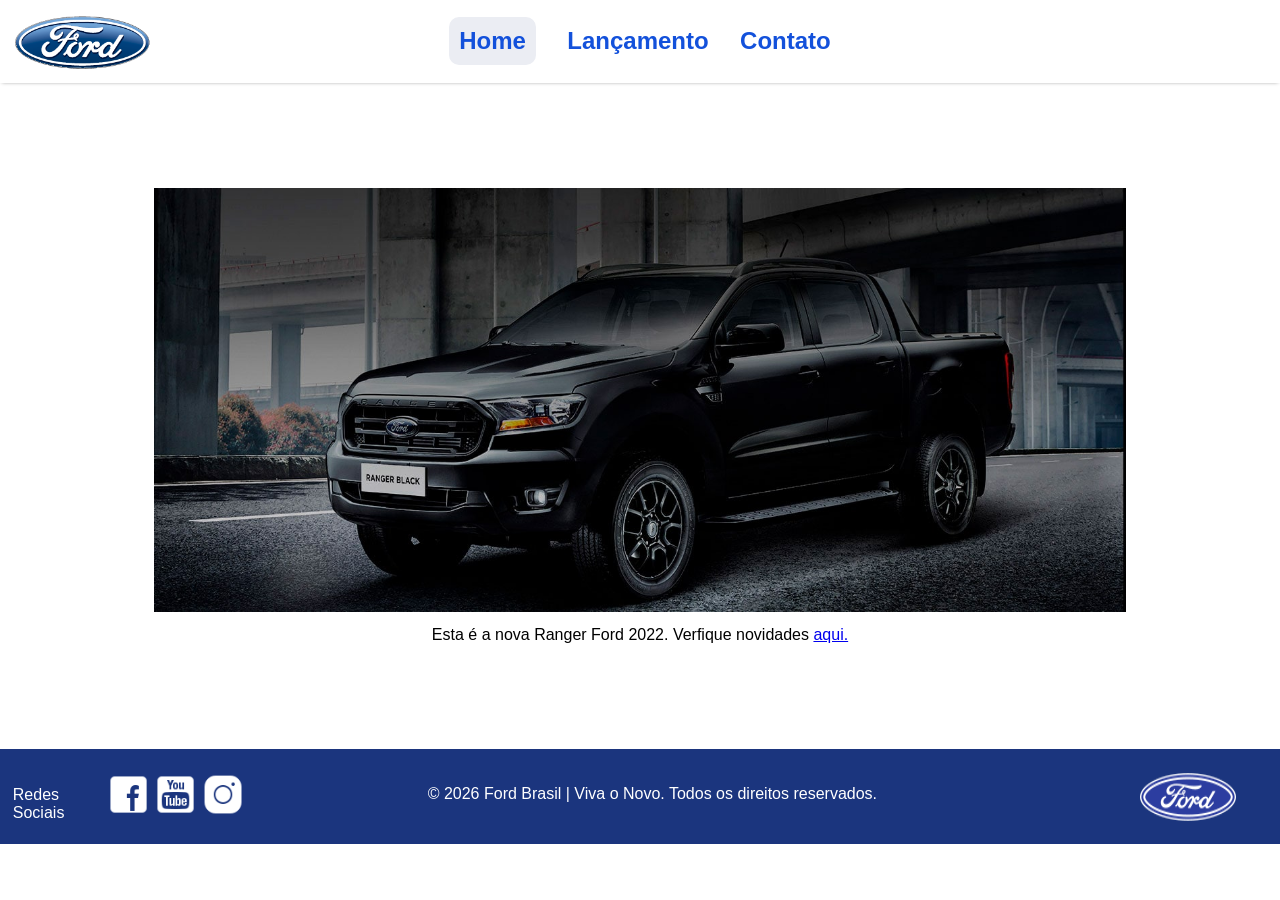
<file: desafio_4_HTML_E_CSS(VINÍCIUS DA HORA DE CASTRO)/index.html>
<!DOCTYPE html>
<html lang="pt-br">
<head>
    <meta charset="UTF-8">
    <meta http-equiv="X-UA-Compatible" content="IE=edge">
    <meta name="viewport" content="width=device-width, initial-scale=1.0">
    <meta name="author" content="Vinícius">
    <meta name="description" content="A empresa Ford está lançando um novo veículo e, portanto, decidiu reformular o seu portal na web.">
    <meta name="keywords" content="Ford, veículo, carro, lançamento, Ranger, Ranger Black">
    <link rel="stylesheet" href="style/home.css">
    <link rel="stylesheet" href="style/headfoot.css">

    <title>Ford - Home - Novo Veículo</title>
</head> 
<body>

    <header>

        <div class="logo">
            <img src="images/logo-ford-256.png" alt="Ford Logo" class="logo_img">
        </div>

        <nav class="cabeçalho">
            <a href="index.html" class="cabeçalho_link" id="ativo">Home</a>
            <a href="lançamento.html" class="cabeçalho_link">Lançamento</a>
            <a href="contato.html" class="cabeçalho_link">Contato</a>
        </nav>

    </header>

    <main>

        <div class="carro">
            <a href="lançamento.html"><img src="images/imagem_1.jpg" alt="carro ford ranger black" class="carro_img"></a>
            <p class="aqui_link">Esta é a nova Ranger Ford 2022. Verfique novidades <a href="lançamento.html">aqui.</a></p>
        </div>
        
    </main>

    <footer>

        <div class="redes">
            <p>Redes Sociais</p>
        </div>

        <nav class="social">
            <a target="_blank" href="https://www.facebook.com/FordBrasil/?locale=pt_BR"><img src="images/facebook-50.png" alt="Facebook Logo" class="social_links"></a>
            <a target="_blank" href="http://youtube.com/@fordbrasil"><img src="images/youtube-squared-50.png" alt="YouTube Logo" class="social_links"></a>
            <a target="_blank" href="https://www.instagram.com/fordbrasil/"><img src="images/instagram-logo-50.png" alt="Instagram Logo" class="social_links"></a>

            <div class="copyright">
                <P>&copy; 2026 Ford Brasil | Viva o Novo. Todos os direitos reservados.</P>
            </div>

            <div class="logo2">
                <img src="images/ford-96.png" alt="Ford Logo" class="logo_img2">
            </div>
        </nav>

    </footer>

</body>
</html>
</file>
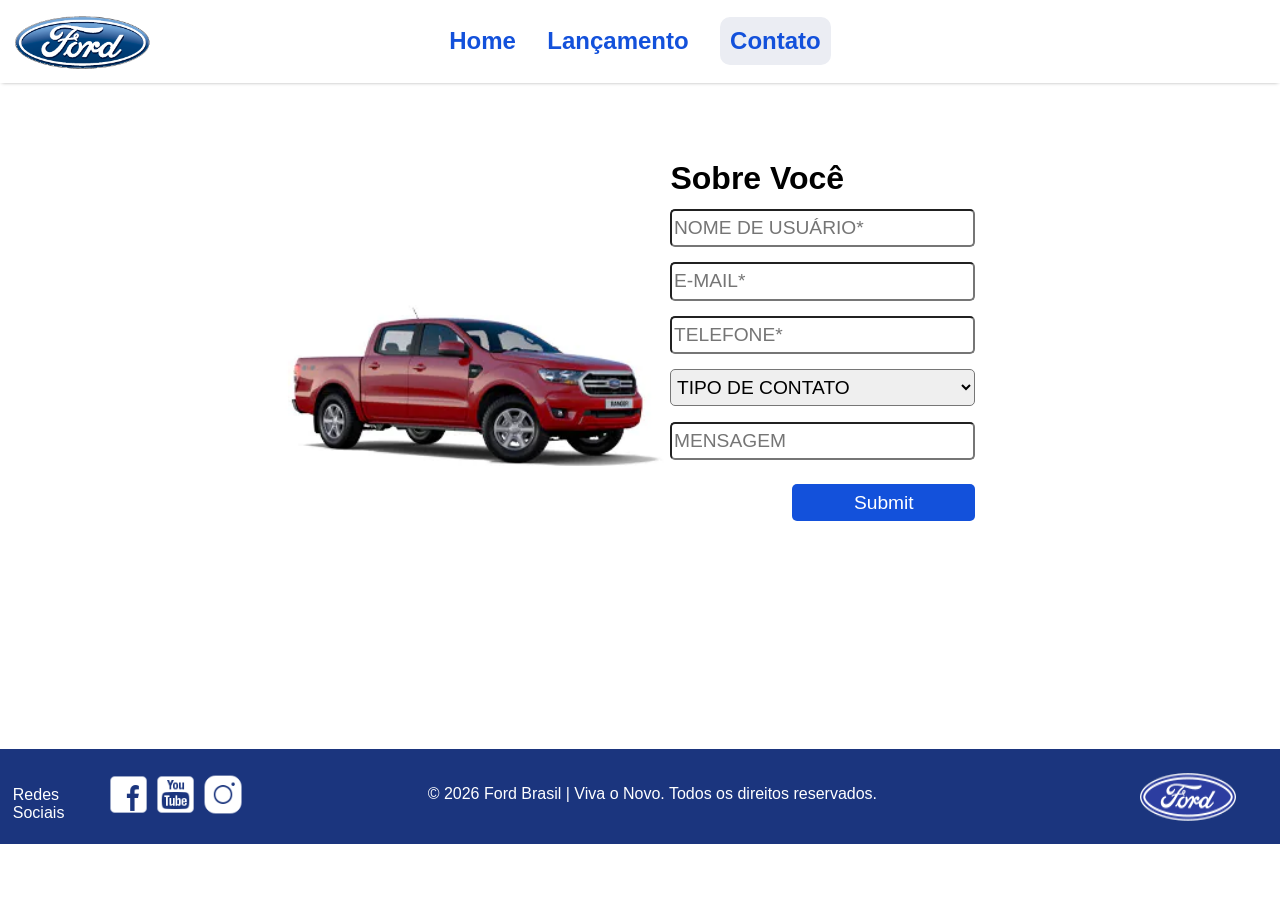
<file: desafio_4_HTML_E_CSS(VINÍCIUS DA HORA DE CASTRO)/contato.html>
<!DOCTYPE html>
<html lang="pt-br">
<head>
    <meta charset="UTF-8">
    <meta http-equiv="X-UA-Compatible" content="IE=edge">
    <meta name="viewport" content="width=device-width, initial-scale=1.0">
    <meta name="author" content="Vinícius">
    <meta name="description" content="A empresa Ford está lançando um novo veículo e, portanto, decidiu reformular o seu portal na web.">
    <meta name="keywords" content="Ford, veículo, carro, lançamento, Ranger, Ranger Black">
    <link rel="stylesheet" href="style/contato.css">
    <link rel="stylesheet" href="style/headfoot.css">

    <title>Ford - Contato - Novo Veículo</title>
</head>
<body>

    <header>

        <div class="logo">
            <img src="images/logo-ford-256.png" alt="Ford Logo" class="logo_img">
        </div>

        <nav class="cabeçalho">
            <a href="index.html" class="cabeçalho_link">Home</a>
            <a href="lançamento.html" class="cabeçalho_link">Lançamento</a>
            <a href="contato.html" class="cabeçalho_link" id="ativo">Contato</a>
        </nav>

    </header>

    <main>

        <div class="carro">
            <img class="carro_img" src="images/xls 2.2 diesel.jpg" alt="XLS 2.2 Diesel">
        </div>

        <form class="formulario_todo">

            <h1 class="sobre">Sobre Você</h1>
            
            <div class="inputs">
                <input class="formulario" type="text" placeholder="NOME DE USUÁRIO*" name="NOME DE USUÁRIO*">
                <input class="formulario" type="email" placeholder="E-MAIL*" name="E-MAIL*">
                <input class="formulario" type="tel" pattern="[0-9]{11}|[0-9]{2} [0-9]{9}|[0-9]{2} [0-9]{5}-[0-9]{4}|[0-9]{2} [0-9]{5} [0-9]{4}" title="Formato esperado: 71 91234-5678" placeholder="TELEFONE*" name="TELEFONE*">
            </div>
            
            <div class="contatado">
                <select class="formulario" name="TIPO DE CONTATO">
                    <option value="" selected hidden disabled>TIPO DE CONTATO</option>
                    <option value="Elogio">Elogio</option>
                    <option value="Reclamação">Reclamação</option>
                    <option value="Solicitação">Solicitação</option>
                </select>
                
                <input class="formulario" type="text" placeholder="MENSAGEM" name="MENSAGEM">
                
                <div class="enviar">
                    <input type="submit" class="enviar_botao"></input>
                </div>
            </div>
            
            
        </form>

    </main>

    <footer>

        <div class="redes">
            <p>Redes Sociais</p>
        </div>

        <nav class="social">
            <a target="_blank" href="https://www.facebook.com/FordBrasil/?locale=pt_BR"><img src="images/facebook-50.png" alt="Facebook Logo" class="social_links"></a>
            <a target="_blank" href="http://youtube.com/@fordbrasil"><img src="images/youtube-squared-50.png" alt="YouTube Logo" class="social_links"></a>
            <a target="_blank" href="https://www.instagram.com/fordbrasil/"><img src="images/instagram-logo-50.png" alt="Instagram Logo" class="social_links"></a>

            <div class="copyright">
                <P>&copy; 2026 Ford Brasil | Viva o Novo. Todos os direitos reservados.</P>
            </div>

            <div class="logo2">
                <img src="images/ford-96.png" alt="Ford Logo" class="logo_img2">
            </div>
        </nav>

    </footer>
    
</body>
</html>
</file>
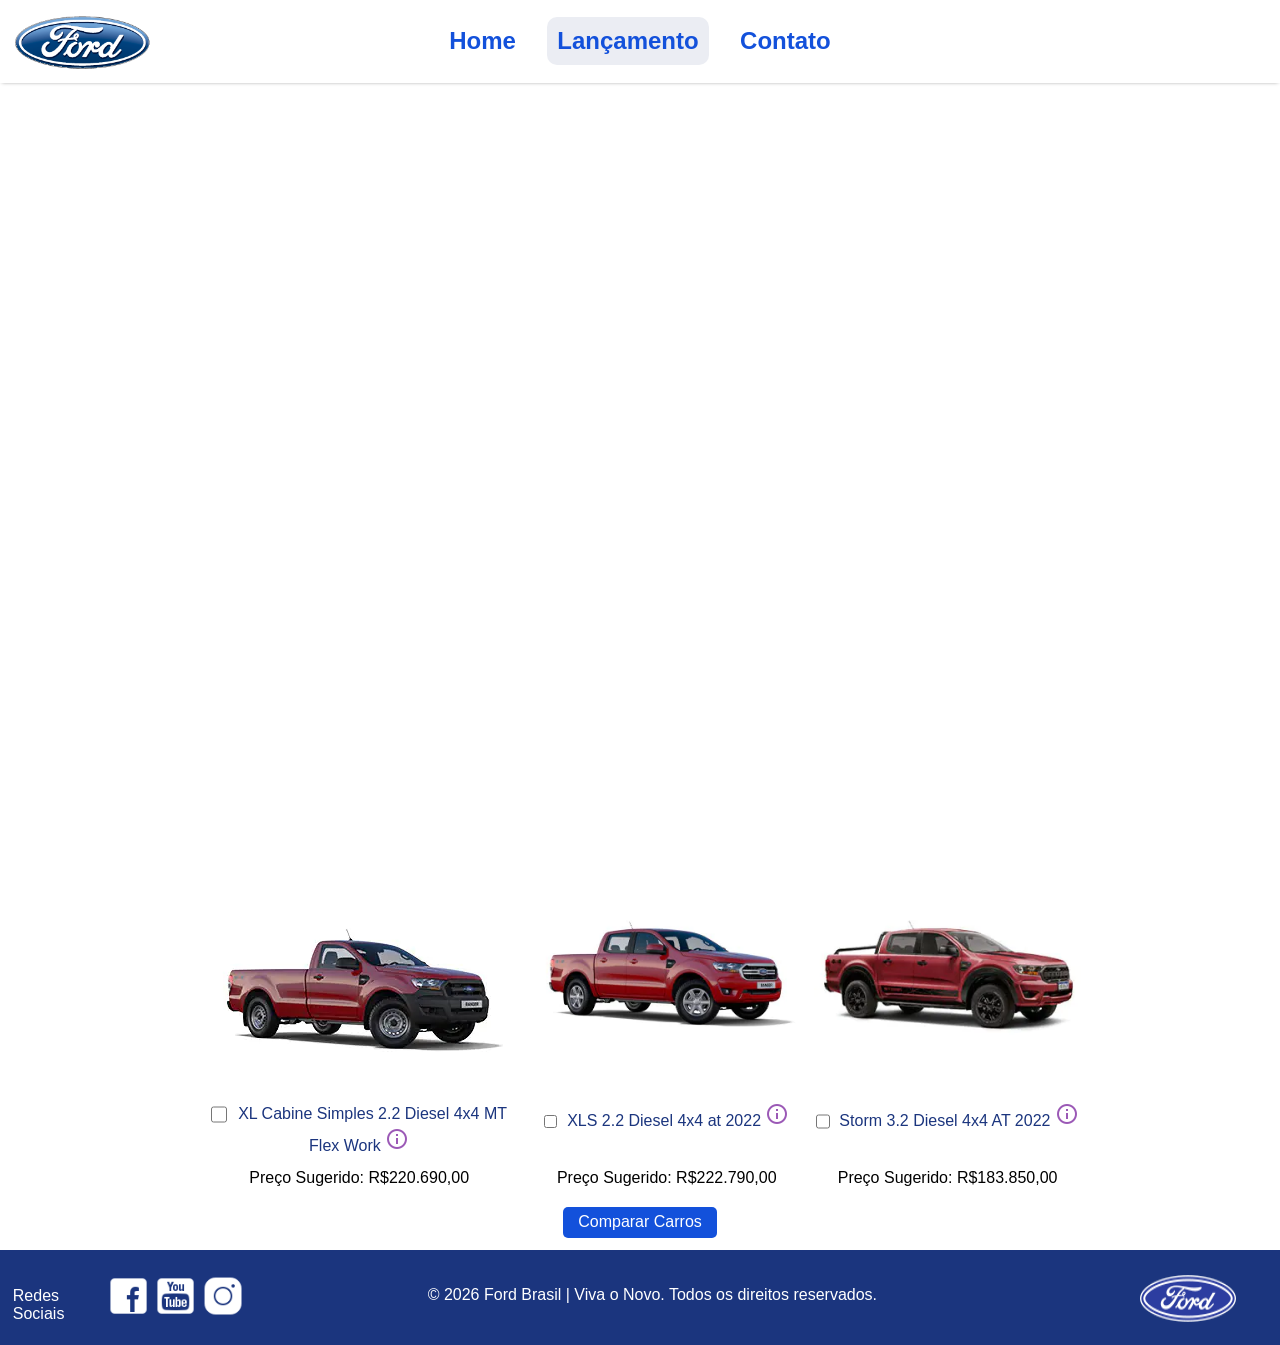
<file: desafio_4_HTML_E_CSS(VINÍCIUS DA HORA DE CASTRO)/lançamento.html>
<!DOCTYPE html>
<html lang="pt-br">
<head>
    <meta charset="UTF-8">
    <meta http-equiv="X-UA-Compatible" content="IE=edge">
    <meta name="viewport" content="width=device-width, initial-scale=1.0">
    <meta name="author" content="Vinícius">
    <meta name="description" content="A empresa Ford está lançando um novo veículo e, portanto, decidiu reformular o seu portal na web.">
    <meta name="keywords" content="Ford, veículo, carro, lançamento, Ranger, Ranger Black">
    <link rel="stylesheet" href="style/lançamento.css">
    <link rel="stylesheet" href="style/headfoot.css">

    <title>Ford - Lançamento - Novo Veículo</title>
</head>
<body>

    <header>

        <div class="logo">
            <img src="images/logo-ford-256.png" alt="Ford Logo" class="logo_img">
        </div>

        <nav class="cabeçalho">
            <a href="index.html" class="cabeçalho_link">Home</a>
            <a href="lançamento.html" class="cabeçalho_link" id="ativo">Lançamento</a>
            <a href="contato.html" class="cabeçalho_link">Contato</a>
        </nav>

    </header>

    <main>

        <div class="video">
            <iframe class="video_link" src="https://www.youtube.com/embed/vQsryuNmsL0" title="Ford Ranger 2022 | Gerações" frameborder="0" allow="accelerometer; autoplay; clipboard-write; encrypted-media; gyroscope; picture-in-picture; web-share" referrerpolicy="strict-origin-when-cross-origin" allowfullscreen></iframe>
        </div>

        <table>
            <thead>
                <tr class="carros">
                    <th>
                        <img class="carros_img" src="images/XL Cabine.jpg" alt="XL Cabine">
                    </th>
                    <th>
                        <img class="carros_img" src="images/xls 2.2 diesel.jpg" alt="XLS 2.2 Diesel">
                    </th>
                    <th>
                        <img class="carros_img" src="images/storm.jpg" alt="Storm 3.2 Diesel">
                    </th>
                </tr>
            </thead>
            <tbody>
                <tr class="carros_nomes">
                    <td>
                        <div class="selecao">
                            <input type="checkbox" name="checkbox1" value="opção1">
                            <label>XL Cabine Simples 2.2 Diesel 4x4 MT Flex Work</label>
                            <img src="images/info.png" class="info_icon">
                        </div>
                    </td>

                    <td>
                        <div class="selecao">
                            <input type="checkbox" name="checkbox2" value="opção2">
                            <label>XLS 2.2 Diesel 4x4 at 2022</label>
                            <img class="info_icon" src="images/info.png" alt="i">
                        </div>
                    </td>

                    <td>
                        <div class="selecao">
                            <input type="checkbox" name="checkbox3" value="opção3">
                            <label>Storm 3.2 Diesel 4x4 AT 2022</label>
                            <img class="info_icon" src="images/info.png" alt="i">
                        </div>
                    </td>
                </tr>
            </tbody>
            <tfoot>
                <tr class="preços">
                    <td>Preço Sugerido: R$220.690,00</td>
                    <td>Preço Sugerido: R$222.790,00</td>
                    <td>Preço Sugerido: R$183.850,00</td>
                </tr>
            </tfoot>
        </table>

        <div class="botao_div">
            <button class="botao">Comparar Carros</button>
        </div>

    </main>

    <footer>

        <div class="redes">
            <p>Redes Sociais</p>
        </div>

        <nav class="social">
            <a target="_blank" href="https://www.facebook.com/FordBrasil/?locale=pt_BR"><img src="images/facebook-50.png" alt="Facebook Logo" class="social_links"></a>
            <a target="_blank" href="http://youtube.com/@fordbrasil"><img src="images/youtube-squared-50.png" alt="YouTube Logo" class="social_links"></a>
            <a target="_blank" href="https://www.instagram.com/fordbrasil/"><img src="images/instagram-logo-50.png" alt="Instagram Logo" class="social_links"></a>

            <div class="copyright">
                <P>&copy; 2026 Ford Brasil | Viva o Novo. Todos os direitos reservados.</P>
            </div>

            <div class="logo2">
                <img src="images/ford-96.png" alt="Ford Logo" class="logo_img2">
            </div>
        </nav>

    </footer>

    
</body>
</html>
</file>
<file: desafio_4_HTML_E_CSS(VINÍCIUS DA HORA DE CASTRO)/style/home.css>
* {
    margin: 0;
    padding: 0;
    box-sizing: border-box;
}

:root {
    --cor_margens: #1b357e;
    --cor_botoes: #1351db;
    --cor_cinza_claro: #ebedf3;
}

main {
    display: flex;
    width: 100%;
    flex-direction: column;
    justify-content: center;
    align-items: center;

    min-width: 0px;
    max-width: 100%;
}

.carro {
    display: flex;
    flex-direction: column;
    width: 100%;
    height: 74vh;
    justify-content: center;
    align-items: center;
}
.carro_img {
    width: 100%;
    padding: 0% 0% 1% 0%;
}

.carro a {
    width: 76%;
    justify-content: center;
    text-align: center;
}

.carro_img:hover {
    transform: scale(1.003);
    transition: 0.1s;
}

.aqui_link {
    font-size: 100%;
    font-family: "Montserrat", sans-serif;
}
</file>
<file: desafio_4_HTML_E_CSS(VINÍCIUS DA HORA DE CASTRO)/style/headfoot.css>
* {
    margin: 0;
    padding: 0;
    box-sizing: border-box;
}

:root {
    --cor_margens: #1b357e;
    --cor_botoes: #1351db;
    --cor_cinza_claro: #ebedf3;
}

header {
    display: flex;
    padding: 1% 1% 1% 1%;
    box-shadow: 0px 1px 4px -2px grey;
    margin: 0% 0% 0% 0%;

    min-width: 0;
    max-width: 100%;
}


.logo {
    display: flex;
    width: 25%;
}

.logo_img {
    width: 44%;
}

.cabeçalho {
    display: flex;
    width: 50%;
    gap: 5%;
    align-items: center;
    justify-content:center;
}

.cabeçalho_link {
    text-decoration: none;
    font-size: 150%;
    font-family: "Montserrat", sans-serif;
    color: var(--cor_botoes);
    font-weight: bold;
}

.cabeçalho_link:hover {
    color: var(--cor_margens);
    transition: 0.15s;
    transform: scale(1.05);
}

#ativo {
    background-color: var(--cor_cinza_claro);
    padding: 10px;
    border-radius: 10px;
}

footer {
    display: flex;
    padding: 1.9% 1% 1.7% 1%;
    background-color: var(--cor_margens);
    color: white;

    min-width: 0;
    max-width: 100%;
}

.redes {
    padding-top: 1%;
    display: flex;
    width: 7.5%;
    font-family: "Montserrat", sans-serif;
    font-size: 100%;
}
  
.social {
    display: flex;
    width: 90%;
    gap: 0%;
    
}

.social_links {
    width: 90%;
}

.social_links:hover {
    transition: 0.15s;
    transform: scale(1.03);
}

.copyright {
    padding-top: 1%;
    padding-left: 3%;
    display: flex;
    width: 72%;
    font-size: 100%;
    justify-content: center;
    font-family: "Montserrat", sans-serif;
}

.logo2 {
    display: flex;
    width: 20%;
    justify-content: end;
}

.logo_img2 {
    width: 45%;
}
</file>
<file: desafio_4_HTML_E_CSS(VINÍCIUS DA HORA DE CASTRO)/style/contato.css>
* {
    margin: 0;
    padding: 0;
    box-sizing: border-box;
}

:root {
    --cor_margens: #1b357e;
    --cor_botoes: #1351db;
    --cor_cinza_claro: #ebedf3;
}

main {
    display: flex;
    width: 100%;

    min-width: 0px;
    max-width: 100%;
}

.carro {
    display: flex;
    width: 55%;
    justify-content: end;
    align-items: center;
    margin-bottom:4%;
}

.carro_img {
    width: 60%;
}

.sobre {
    display: flex;
    width: 100%;
    padding-bottom: 2%;
}

.formulario_todo {
    width: 50%;
    height: 74vh;
    display: flex;
    flex-direction: column;
    justify-content: start;
    padding-top: 6%;
    font-family: "Montserrat", sans-serif;
}

.inputs {
    display: flex;
    flex-direction: column;
    width: 50%;

    min-width: 0px;
    max-width: 100%;
}

.contatado {
    display: flex;
    flex-direction: column;
    width: 50%;

    min-width: 0px;
    max-width: 100%;
}

.formulario {
    width: 100%;
    display: flex;
    font-size: 120%;
    border-radius: 5px;
    padding: 2% 0.5% 2% 0.5%;
    margin-bottom: 5%;
}

.enviar {
    display: flex;
    justify-content: end;
    padding-top: 3%;
    width: 100%;    

    min-width: 0px;
    max-width: 100%;
}

.enviar_botao {
    width: 60%;
    font-size: 120%;
    padding: 2.5% 0.5% 2.5% 0.5%;
    border-radius: 5px;
    border: none;
    background-color: var(--cor_botoes);
    color: white;
    transition: 0.15s;
}

.enviar_botao:hover {
    background-color: var(--cor_margens);
    cursor: pointer;
    transform: scale(1.05);
}
</file>
<file: desafio_4_HTML_E_CSS(VINÍCIUS DA HORA DE CASTRO)/style/lançamento.css>
* {
    margin: 0;
    padding: 0;
    box-sizing: border-box;
}

:root {
    --cor_margens: #1b357e;
    --cor_botoes: #1351db;
    --cor_cinza_claro: #ebedf3;
}

main {
    display: flex;
    width: 100%;
    flex-direction: column;
    justify-content: center;
    align-items: center;

    min-width: 0px;
    max-width: 100%;
}

.video {
    display: flex;
    width: 90%;
    padding: 25px;
    height: 90vh;
    justify-content: center;
}

.video_link {
    width: 100%;

    min-width: 0px;
    max-width: 100%;
}


table {
    border-collapse: collapse;
    text-align: center;
    width: 70%;
    font-family: "Montserrat", sans-serif;

    min-height: 0px;
    max-width: 100%;
}

.carros_img {
    min-width: 0px;
    max-width: 100%;
}

input[type=checkbox] {
    width: 5%;
    height: 25px;
    vertical-align: middle;
    margin-right: 2%;
}

td, th {
    padding: 7px;
    text-align: center;
    vertical-align: top;
    word-wrap: break-word;
    white-space: normal;
}

.carros_nomes td, .preços td {
    padding: 7px;
}

.carros_nomes td {
    color: var(--cor_margens);
}

.info {
    display: flex;
    padding-left: 90%;  
}

.botao_div {
    display: flex;
    width: 100%;
    justify-content: center;
    padding: 1% 0% 1% 0%;
}

.botao {
    display: flex;
    width: 12%;
    padding: 0.5% 0.5% 0.5% 0.5%;
    background-color: var(--cor_botoes);
    color: white;
    font-family: "Montserrat", sans-serif;
    font-size: 100%;
    justify-content: center;
    align-items: center;
    border-radius: 5px;
    border: none;
    transition: 0.15s;
}

.botao:hover {
    background-color: var(--cor_margens);
    cursor: pointer;
    transform: scale(1.05);
}
</file>
